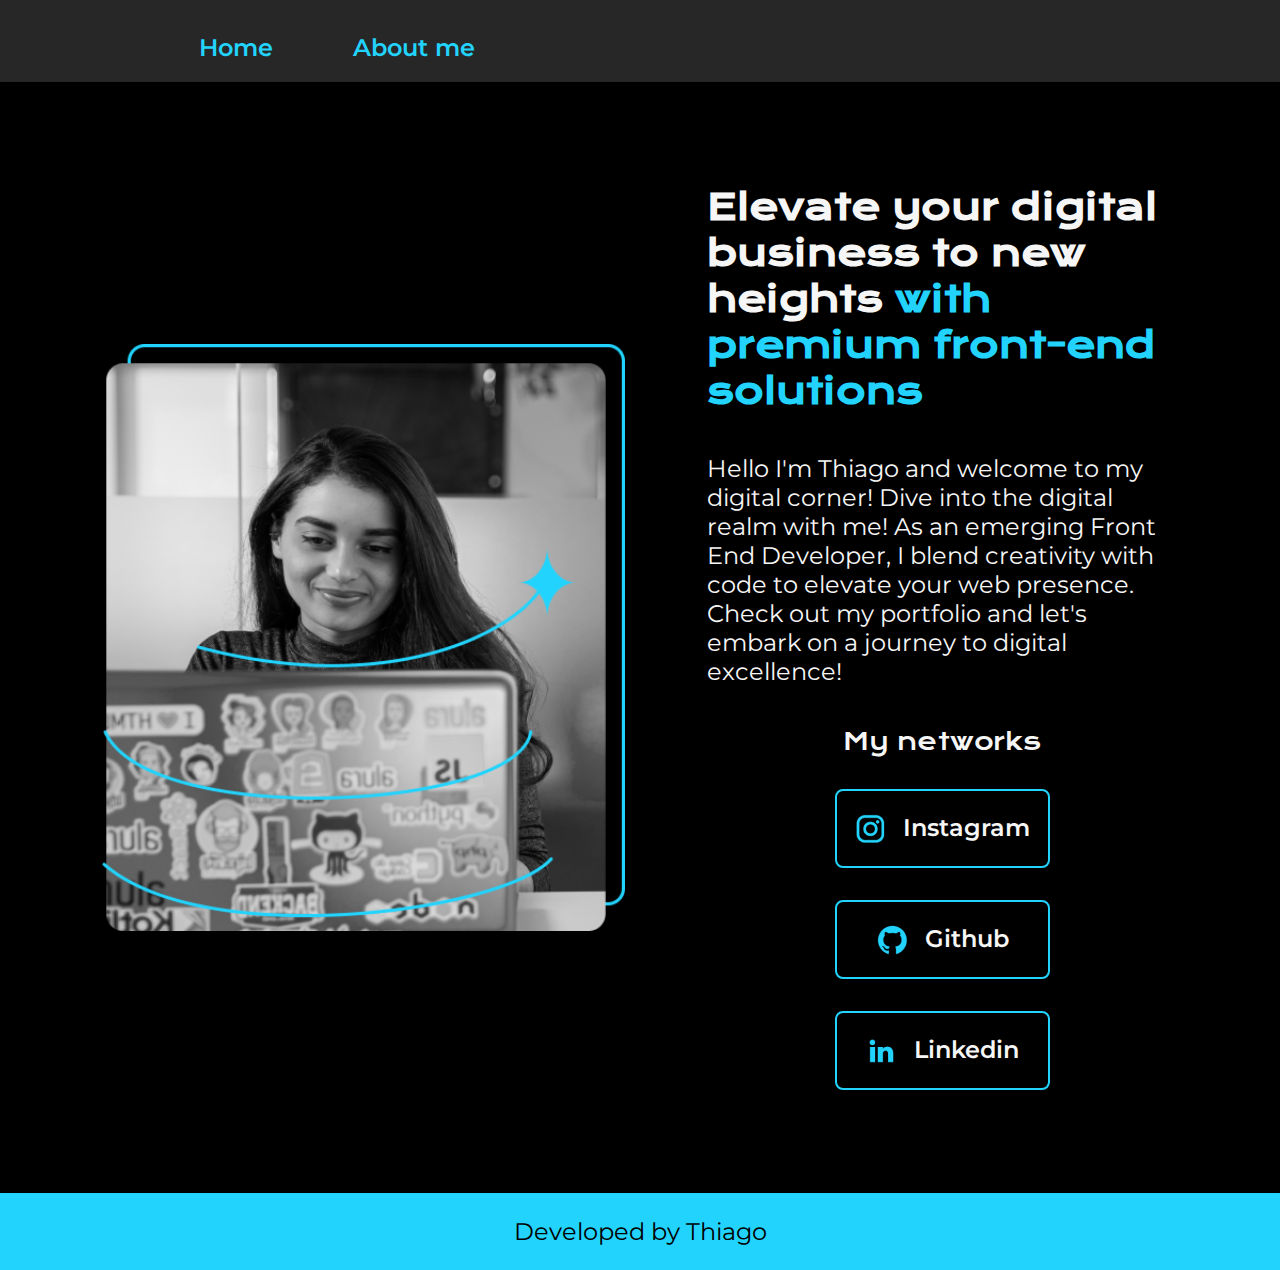
<file: index.html>
<!DOCTYPE html>
<html lang="en">
<head>
    <meta charset="UTF-8">
    <meta name="viewport" content="width=device-width, initial-scale=1.0">
    <title>portfolio</title>
    <link rel="stylesheet" href="./Styles/style.css"/>
</head>
<body>
    <header class="head">
        <nav class="head__menu">
            <a class="head__menu__link" href="index.html">
                Home
            </a>
            <a class="head__menu__link" href="about.html">
                About me
            </a>
        </nav>
    </header>
    <main class="presentation">
        <img class="presentation__photo" src="assets/Imagem.png" alt="profile">
        <section class="presentation__content">
            <h1 class="presentation__content__title">Elevate your digital business to new heights 
                <strong class="destaque-titulo"> 
                    with premium front-end solutions
                </strong> 
            </h1>
            <p class="presentation__content__text">
                Hello I'm Thiago and welcome to my digital corner! Dive into the digital realm with me! As an emerging Front End Developer, I blend creativity with code to elevate your web presence. Check out my portfolio and let's embark on a journey to digital excellence!
            </p>
            <div class="presentation__links">
                <h2 class="presentation__links__subtitle">My networks</h2>
                <a class="presentation__links__nav" href="https://instagram.com/thiagoesteves">
                    <img class="instagram__image" src="assets/instagram.png" alt="Instagram"></img>
                    Instagram
                </a>
               
                <a class="presentation__links__nav" href="https://github.com/Geleko">
                    <img class="github__image" src="assets/github.png" alt="Github"></img>
                    Github
                </a>
                <a class="presentation__links__nav" href="https://www.linkedin.com/in/thiago-esteves-da-costa/?locale=en_US">
                    <img class="linkedin__image" src="assets/linkedin.png" alt="Linkedin"></img>
                    Linkedin
                </a>
            </div>
        </section> 
        
    </main>
    <footer class="rodape">
        <p>Developed by Thiago</p>
    </footer>
</body>
</html>
</file>
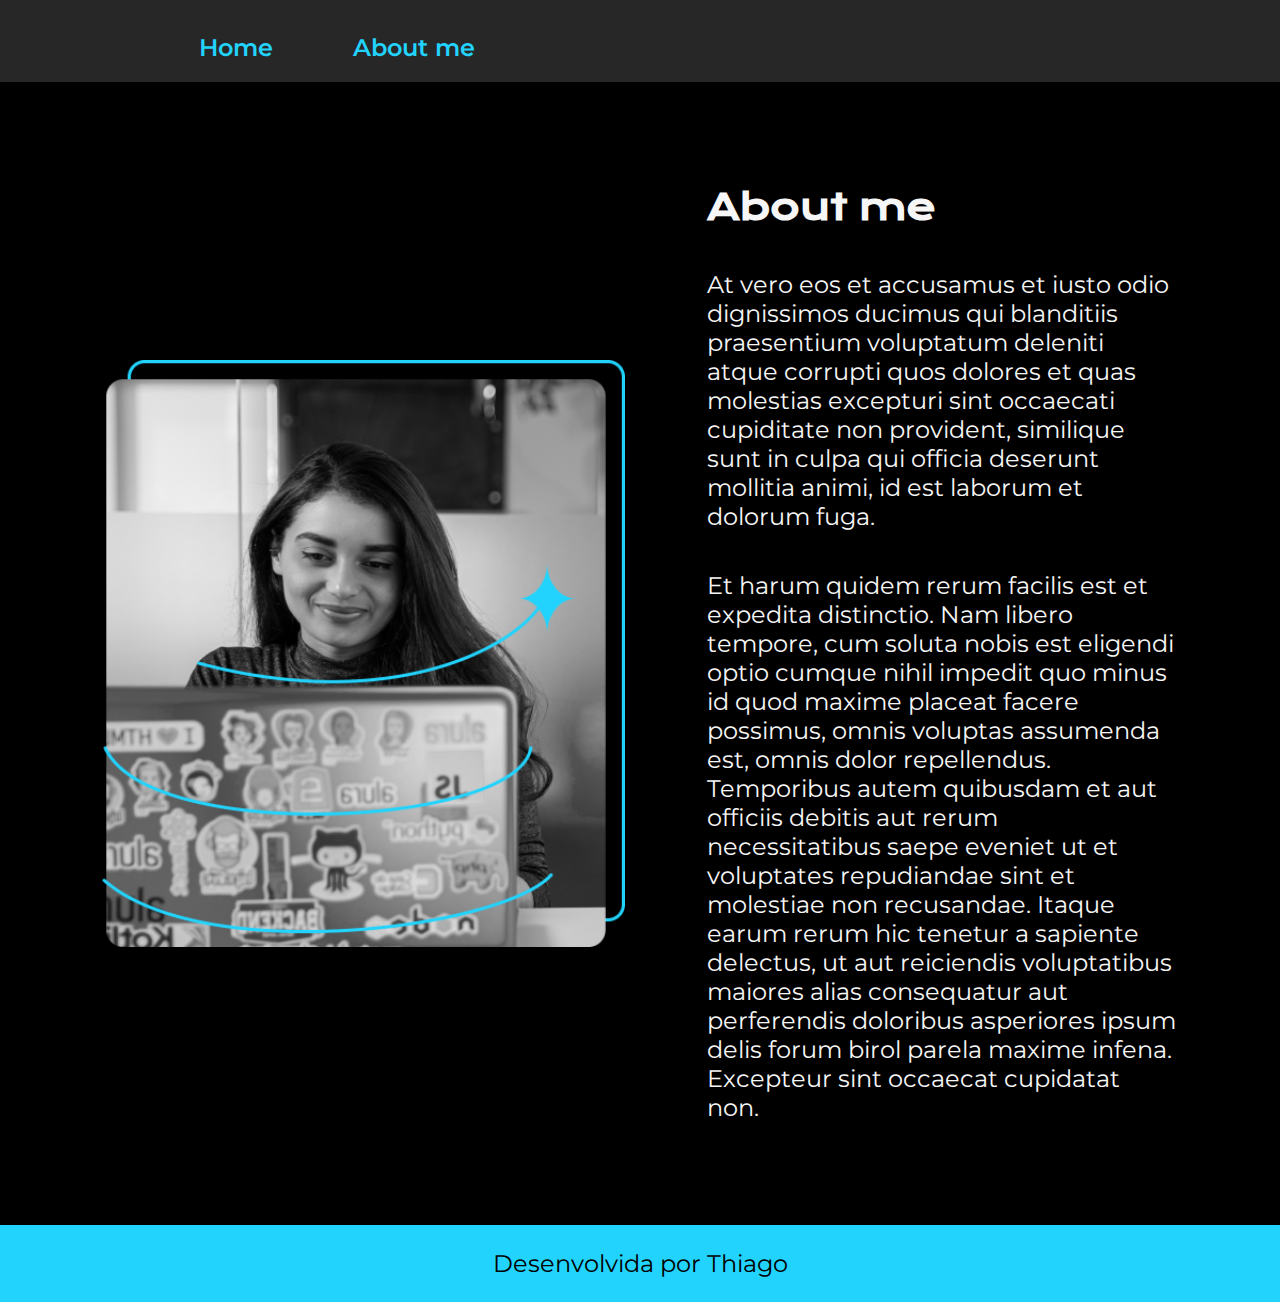
<file: about.html>
<!DOCTYPE html>
<html lang="en">
<head>
    <meta charset="UTF-8">
    <meta name="viewport" content="width=device-width, initial-scale=1.0">
    <title>About me</title>
    <link rel="stylesheet" href="./Styles/style.css"/>
</head>
<body>
    <header class="head">
        <nav class="head__menu">
            <a class="head__menu__link" href="index.html">
                Home
            </a>
            <a class="head__menu__link" href="about.html">
                About me
            </a>
        </nav>
    </header>
    <main class="presentation">
        <img class="presentation__photo" src="assets/Imagem.png" alt="profile">
        <section class="presentation__content">
            <h1 class="presentation__content__title">About me</h1>
            <p class="presentation__content__text">At vero eos et accusamus et iusto odio dignissimos ducimus 
                qui blanditiis praesentium voluptatum deleniti atque 
                corrupti quos dolores et quas molestias excepturi sint 
                occaecati cupiditate non provident, similique sunt in culpa 
                qui officia deserunt mollitia animi, id est laborum et 
                dolorum fuga.</p>
            <p class="presentation__content__text">Et harum quidem rerum facilis est et expedita distinctio.
                 Nam libero tempore, cum soluta nobis est eligendi optio 
                 cumque nihil impedit quo minus id quod maxime placeat 
                 facere possimus, omnis voluptas assumenda est, omnis dolor 
                 repellendus. Temporibus autem quibusdam et aut officiis 
                 debitis aut rerum necessitatibus saepe eveniet ut et 
                 voluptates repudiandae sint et molestiae non recusandae. 
                 Itaque earum rerum hic tenetur a sapiente delectus, ut aut 
                 reiciendis voluptatibus maiores alias consequatur aut 
                 perferendis doloribus asperiores ipsum delis forum birol 
                 parela maxime infena. Excepteur sint occaecat cupidatat non.
            </p>
        </section>
    </main>
    <footer class="rodape">
        <p>Desenvolvida por Thiago</p>
    </footer>
</body>
</html>
</file>
<file: Styles/style.css>
@import url('https://fonts.googleapis.com/css2?family=Krona+One&family=Montserrat:wght@400;600&display=swap');

:root{
    --main-color: #000;
    --second-color: #f6f6f6;
    --third-color: #22d4fd;
    --detail-color: #272727;
    
    
    --main-font: 'Krona One', sans-serif;
    --second-font: 'Montserrat', sans-serif;
}

*{
    margin: 0;
    padding: 0;
}

body {
    box-sizing: border-box;
    background-color: var(--main-color);
    color: var(--second-color);
}

.head{
    background-color: var(--detail-color);
    padding: 1% 0 0 14%;
}

.head__menu{
    display: flex;
    padding: 20px;
    gap: 80px;
}

.head__menu__link{
    font-family: var(--second-font);
    font-weight: 600;
    font-size: 1.5rem;
    color: var(--third-color);
    text-decoration: none;
}

.head__menu__link:hover{
    font-size: 1.625rem;
}

.presentation{
    display: flex;
    align-items: center;
    justify-content: space-around;
    padding: 8%;
    gap: 82px;
}

.presentation__content{
    width: 45%;
    display: flex;
    flex-direction: column;
    gap: 40px;
}

.presentation__content__title{
    font-size: 2.25rem;
    font-family: var(--main-font);
}

.destaque-titulo{
    color: var(--third-color);
 }

.presentation__content__text{
    font-size: 1.5rem;
    font-family: var(--second-font);
}

.presentation__links{
    display: flex;
    justify-content: space-between;
    flex-direction: column;
    align-items: center;
    gap: 32px;
}

.presentation__links__subtitle{
    font-family: var(--main-font);
    font-weight: 400;
    font-size: 1.5rem;
}

.presentation__links__nav{
    display: flex;
    justify-content: center;
    gap: 16px;
    width: 45%;
    text-align: center;
    border-radius: 8px;
    font-size: 1.5rem;
    color: var(--second-color);
    font-family: var(--second-font);
    padding: 21.5px 0;
    text-decoration: none;
    font-weight: 600;
    border: 2px solid var(--third-color);
}

.presentation__links__nav:hover{
    background-color: var(--detail-color);
    font-size: 1.625rem;
    width: 50%;
}

.presentation__photo{
    width: 50%;
}

.rodape{
    color: var(--main-color);
    background-color: var(--third-color);
    display: flex;
    justify-content: center;
    padding: 24px;
    font-family: var(--second-font);
    font-size: 1.5rem;
    font-weight: 400;
}

@media (max-width: 1200px){
   
    .head{
        padding:6% ;
       }

       .head__menu{
        justify-content: center;
       }

    .presentation{
        flex-direction: column;
        padding: 5%;
   }

   .presentation__content{
    width: auto;
   }

 
}
</file>
